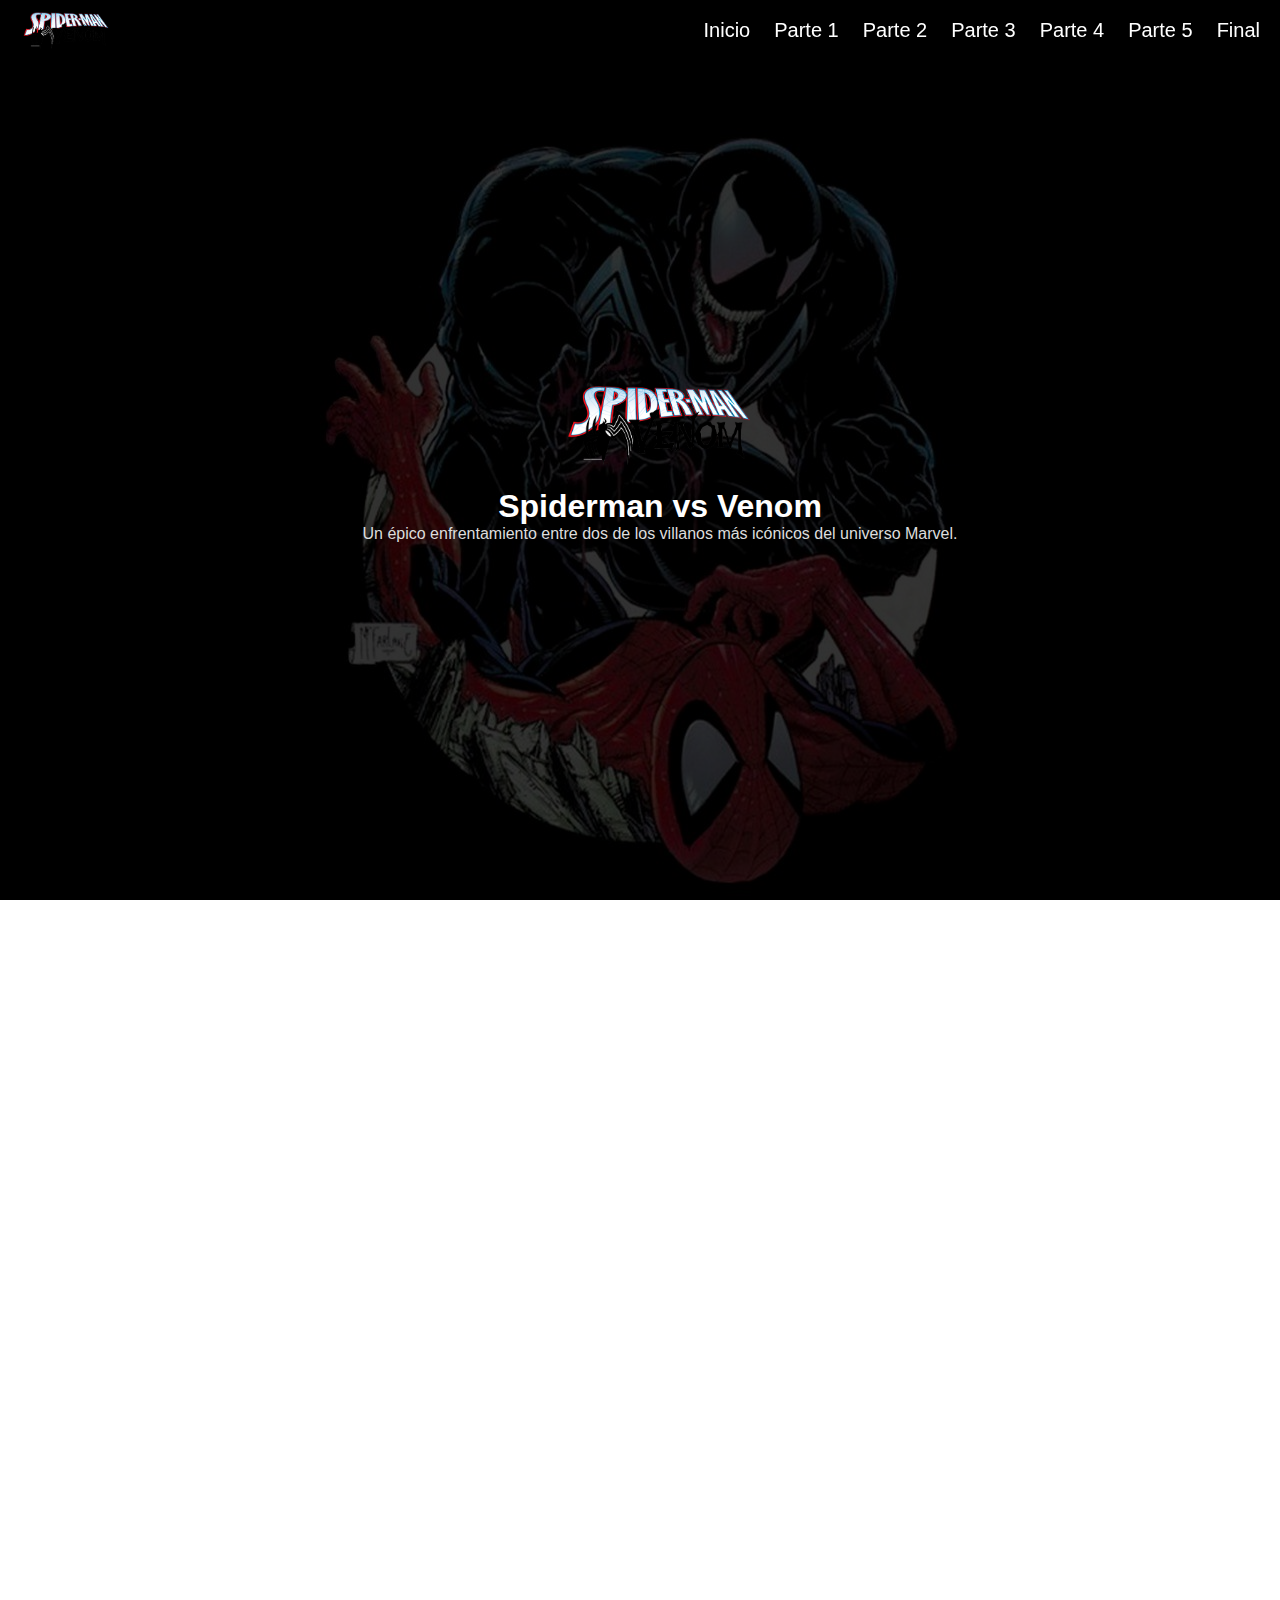
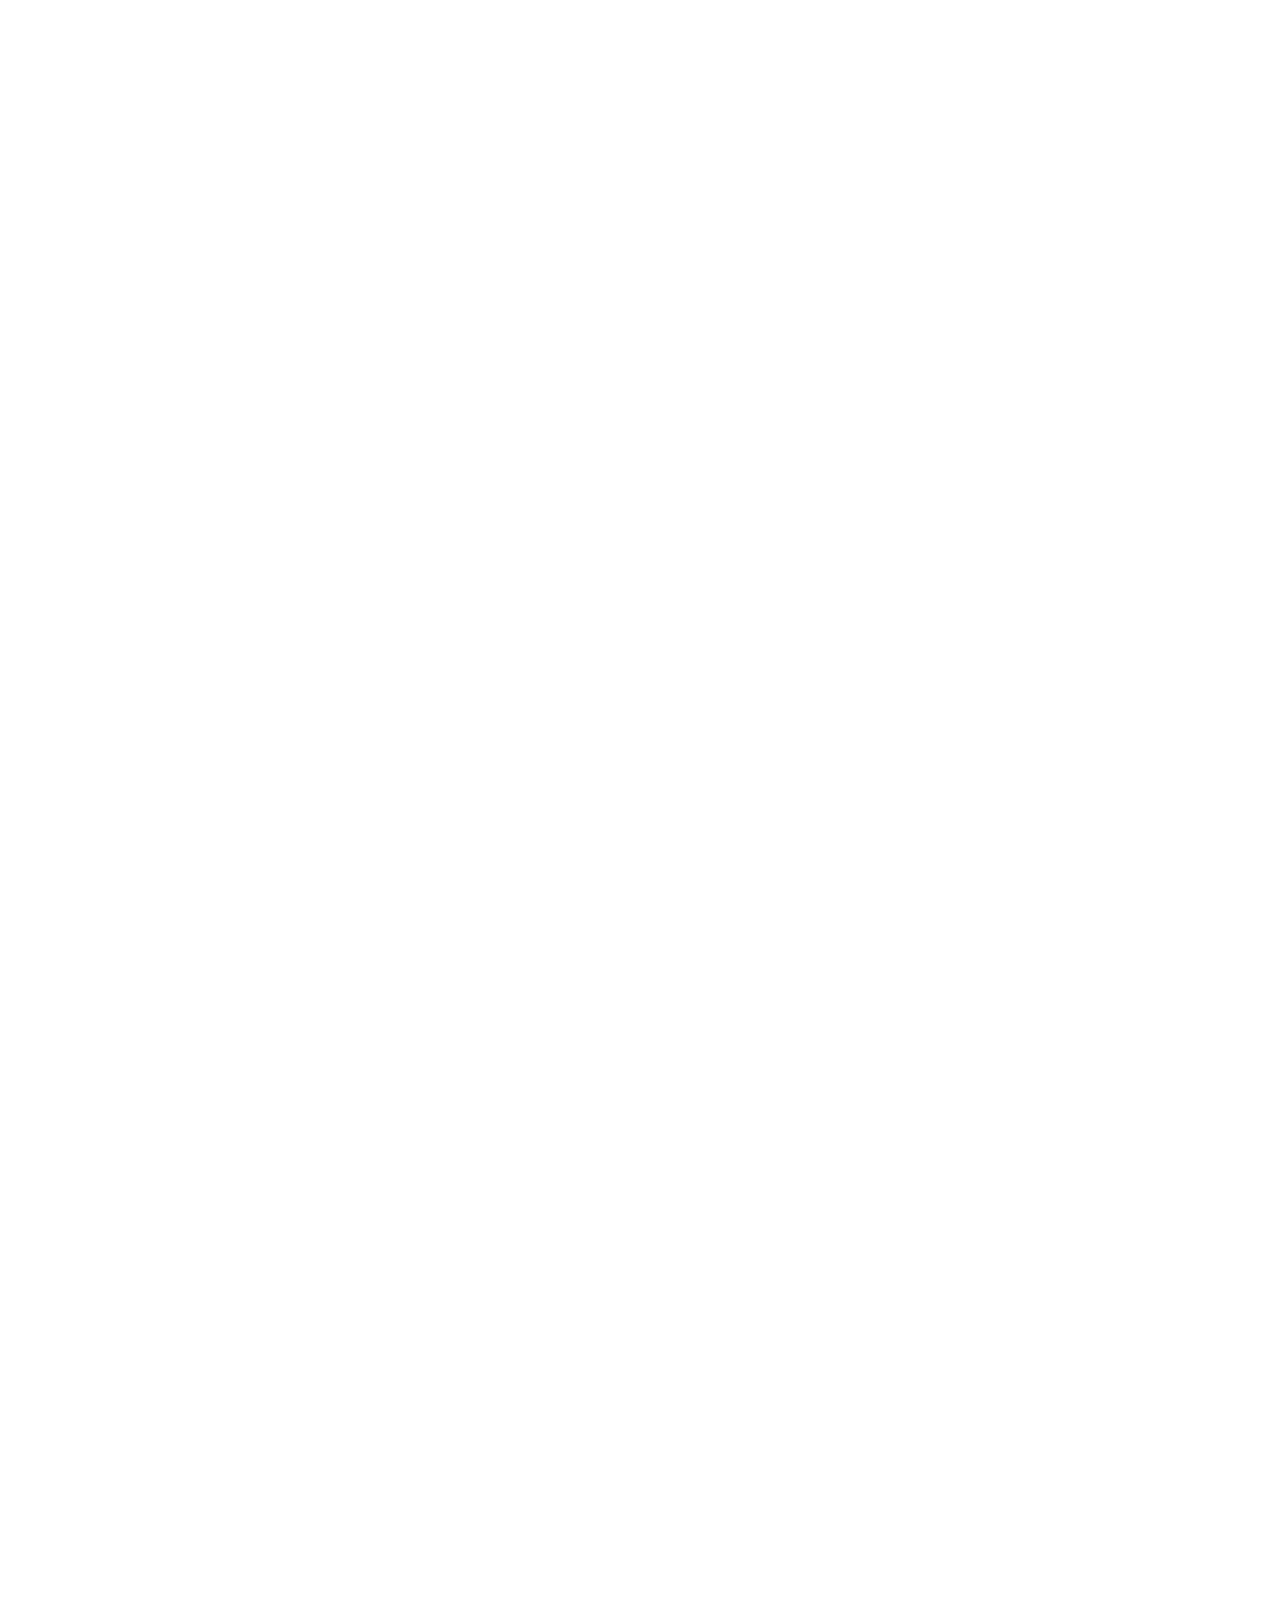
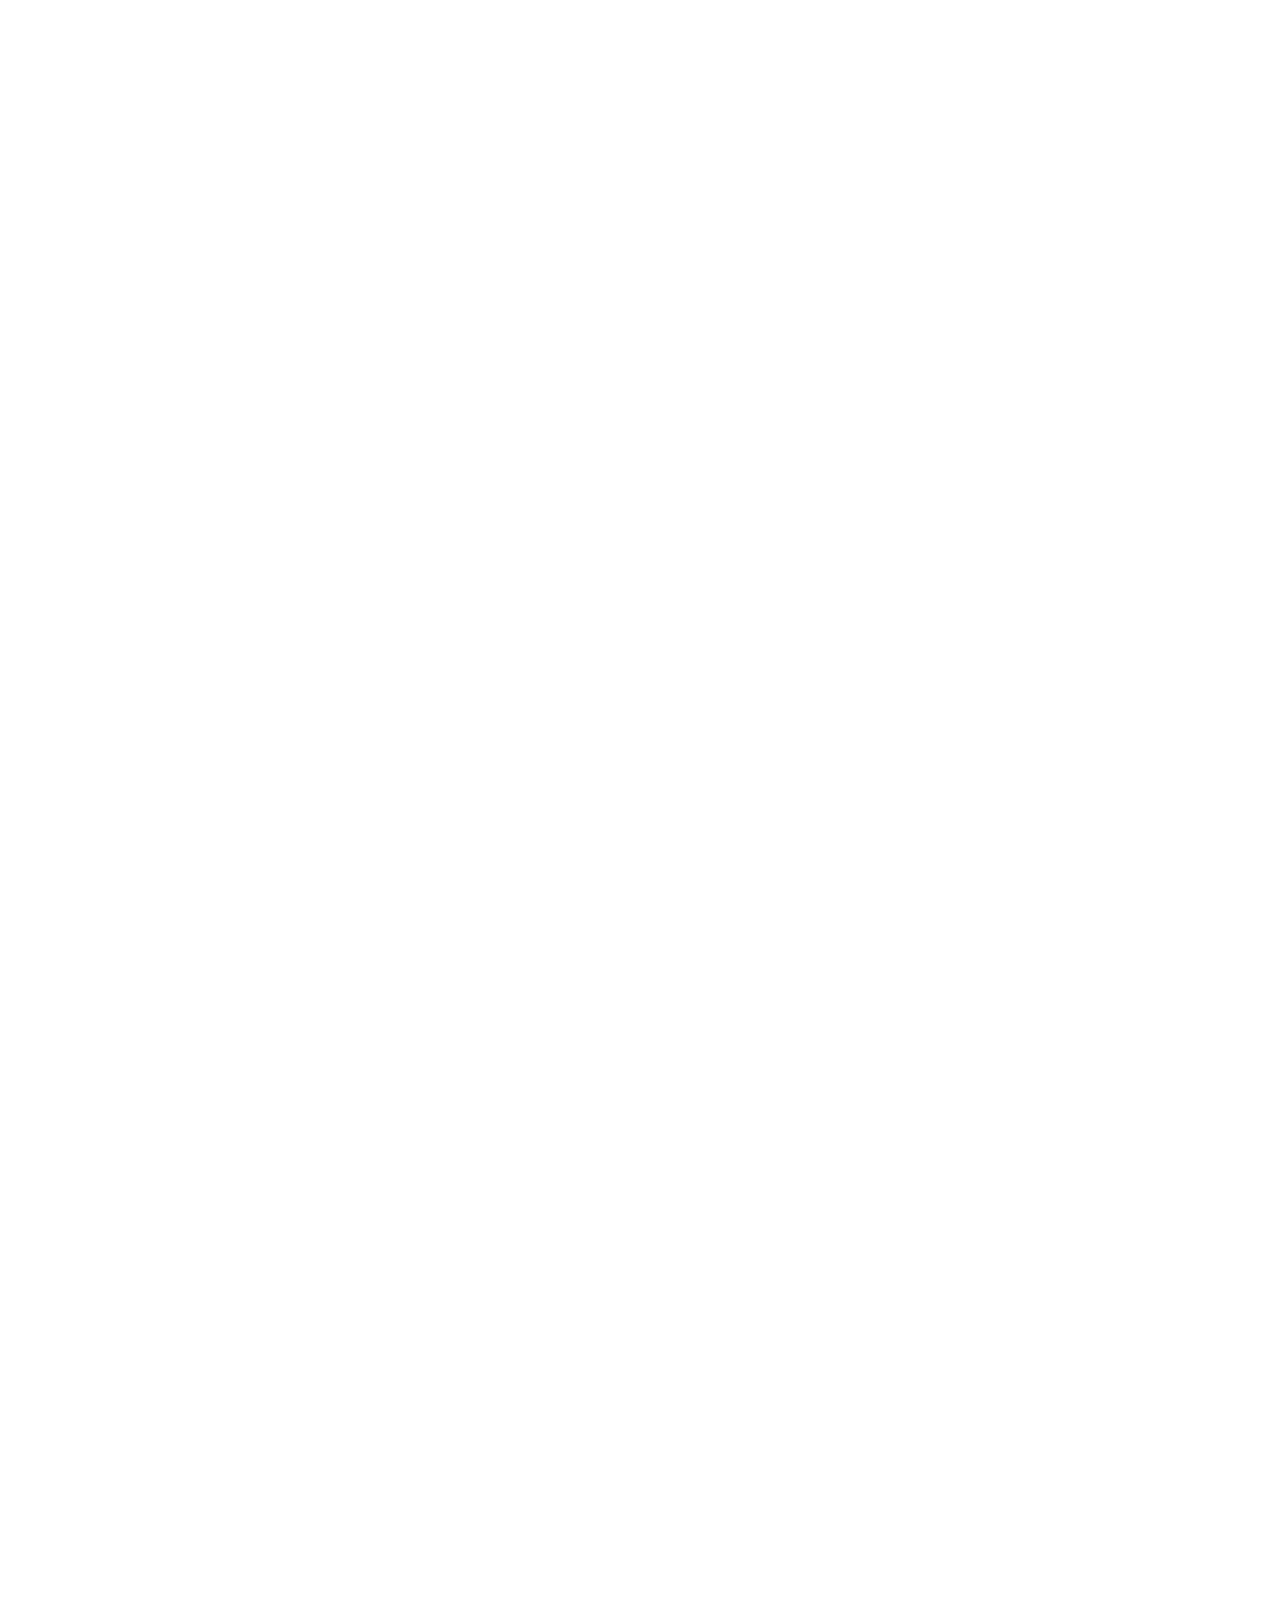
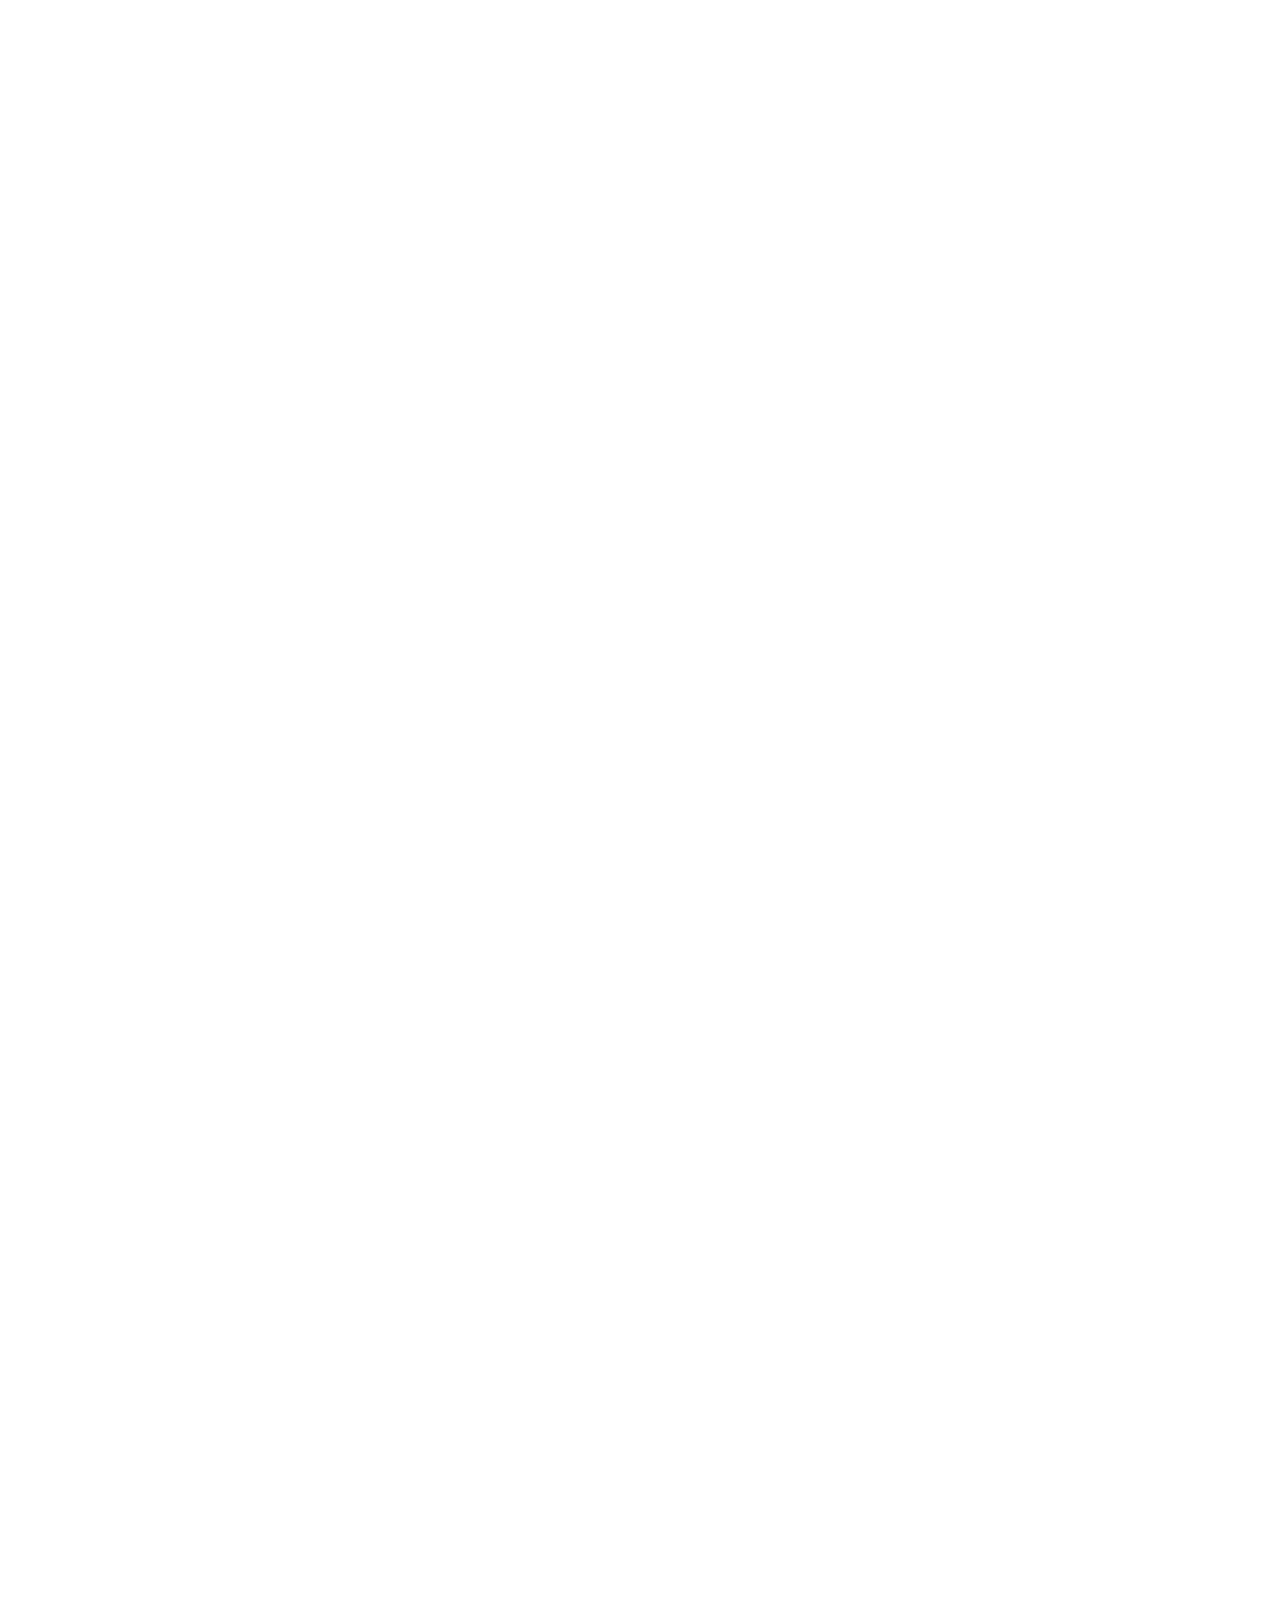
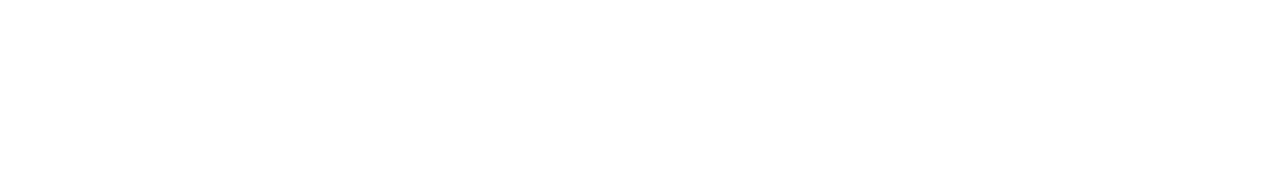
<file: index 2.html>
<!DOCTYPE html>
<html lang="es">
<head>
    <meta charset="UTF-8">
    <meta name="viewport" content="width=device-width, initial-scale=1.0">
    <link rel="stylesheet" href="css/stilos.css">
    <meta name="keywords" content="Spiderman, Venom, Marvel, Animación, Lucha">

    <title>Spiderman vs Venom</title>
</head>
<body>
    <header>
        <img src="media/log.png" alt="Logo" class="logo-nav"> 
        <nav id="menu_nav">
            <a href="#inicio">Inicio</a>
            <a href="#parte1">Parte 1</a>
            <a href="#parte2">Parte 2</a>
            <a href="#parte3">Parte 3</a>
            <a href="#parte4">Parte 4</a>
            <a href="#parte5">Parte 5</a>
            <a href="#final">Final</a>
        </nav>
    </header>

    <section class="inicio" id="inicio">
        <img src="media/log.png" alt="Logo" class="logo-inicio"> 
        <h1>Spiderman vs Venom</h1>
        <p>Un épico enfrentamiento entre dos de los villanos más icónicos del universo Marvel.</p>
    </section>
    
    <section class="parte1" id="parte1">
        <h2>Spiderman se prepara para la batalla</h2>
        <div class="gif-container spiderman">
            <img class="gif" src="media/spidey-niceshot.gif" alt="Spiderman">
        </div>
        <p>Spiderman se prepara para enfrentar a su temido enemigo, Venom. La batalla está por comenzar.</p>
    </section>
    
    <section class="parte2" id="parte2">
        <h2>Venom aparece en escena</h2>
        <div class="gif-container venom">
            <img class="gif" src="media/venomgif2.gif" alt="Venom">
        </div>
        <p>Venom hace su entrada, mostrando su feroz apariencia y preparándose para el combate.</p>
    </section>
    
    <section class="parte3" id="parte3">
        <h2>La batalla comienza</h2>
        <div class="gif-battle">
            <div class="gif-container spiderman">
                <img class="gif" src="media/spidygif1.gif" alt="Spiderman Batalla">
            </div>
            <div class="gif-container venom">
                <img class="gif" src="media/venom-fp.gif" alt="Venom Batalla">
            </div>
        </div>
        <p>Los dos héroes se enfrentan en una épica batalla llena de acción y emoción.</p>
    </section>
    
    <section class="parte4" id="parte4">
        <h2>La batalla se intensifica</h2>
        <div class="gif-battle">
            <div class="gif-container spiderman">
                <img class="gif" src="media/spidet-webball.gif" alt="Spiderman Batalla">
            </div>
            <div class="gif-container venom">
                <img class="gif" src="media/venom-block.gif" alt="Venom Batalla">
            </div>
        </div>
        <p>La pelea se vuelve más intensa con movimientos rápidos y efectos espectaculares.</p>
    </section>
    
    <section class="parte5" id="parte5">
        <h2>El desenlace</h2>
        <div class="gif-container desenlace">
            <img class="gif" src="media/tenor.gif" alt="Desenlace">
        </div>
        <p>Después de una dura batalla, el desenlace llega. ¿Quién será el ganador?</p>
    </section>
    
    <section class="final" id="final">
        <h2>Gracias por acompañarnos</h2>
        <div class="gif-battle">
            <div class="gif-container spiderman">
                <img class="gif" src="media/spidey-dashing.gif" alt="Spiderman">
            </div>
            <div class="gif-container venom">
                <img class="gif" src="media/venom-c2.gif" alt="Venom">
            </div>
        </div>
        <p>Gracias por seguir esta épica batalla entre Spiderman y Venom. ¡Hasta la próxima!</p>
        <h3>Creado por JASCHEVN301</h3>
    </section>

    <audio src="media/" autoplay loop></audio>
</body>
</html>
</file>
<file: css/stilos.css>
html, body {
    margin: 0;
    padding: 0;
    height: 100%;
    font-family: Arial, sans-serif;
    color: white;
    background-image: url('../media/fond.jpg'); 
    background-size: cover;
    background-attachment: fixed;
    overflow-x: hidden; 
}

body {
    background: rgba(0, 0, 0, 0.8); 
}


section {
    width: 100vw;
    height: 100vh;
    display: flex;
    flex-direction: column;
    justify-content: center;
    align-items: center;
    text-align: center;
    padding: 20px; 
    position: relative;
}


header {
    width: 100%;
    height: 60px;
    background-color: rgba(0, 0, 0, 0.8);
    display: flex;
    align-items: center;
    position: fixed;
    top: 0;
    left: 0;
    z-index: 100;
    padding: 0 20px; 
    box-shadow: 0 4px 8px rgba(0, 0, 0, 0.5);
    backdrop-filter: blur(5px); 
    box-sizing: border-box; 
}


#menu_nav {
    display: flex;
    align-items: center;
    gap: 1.5rem;
    margin-left: auto; 
    padding-left: 10px; 
}

#menu_nav a {
    text-decoration: none;
    color: #ffffff;
    font-size: 20px;
    transition: color 0.3s ease;
}

#menu_nav a:hover {
    color: #ff0000;
}

.logo-nav {
    height: 40px; 
    margin-right: 20px; 
}


.inicio {
    display: flex;
    flex-direction: column;
    align-items: center;
    justify-content: center;
}


.logo-inicio {
    margin-bottom: 20px;
    max-width: 200px;
    animation: fadeIn 2s ease-in-out; 
}

@keyframes fadeIn {
    0% {
        opacity: 0;
        transform: translateY(-20px);
    }
    100% {
        opacity: 1;
        transform: translateY(0);
    }
}


h1, h2 {
    font-size: 2rem;
    margin: 0;
    color: #fff;
    text-shadow: 2px 2px 4px #000;
}

h2 {
    font-size: 1.5rem;
    margin-bottom: 10px;
}

p {
    font-size: 1rem;
    margin-top: 0;
    color: #ddd;
}


figure {
    margin: 20px 0;
}

figure img {
    max-width: 100%;
    height: 300px;
    border: 2px solid #fff;
    border-radius: 8px;
    box-shadow: 0 0 10px rgba(0, 0, 0, 0.5);
}


.gif-container {
    display: inline-block;
    transition: transform 0.3s ease, box-shadow 0.3s ease;
    cursor: pointer;
    margin: 0 10px; 
}

.gif-battle .gif-container {
    width: 48%; 
}


.gif-container.spiderman {
    animation: slideRight 2s infinite; 
}

.gif-container.venom {
    animation: rotateY 2s infinite; 
}

@keyframes spin {
    from {
        transform: rotate(0deg);
    }
    to {
        transform: rotate(360deg);
    }
}

@keyframes zoomIn {
    from {
        transform: scale(1);
    }
    to {
        transform: scale(1.5);
    }
}

@keyframes rotate {
    from {
        transform: rotateY(0deg);
    }
    to {
        transform: rotateY(360deg);
    }
}

@keyframes slideLeft {
    from {
        transform: translateX(0);
    }
    to {
        transform: translateX(-20px);
    }
}

@keyframes slideRight {
    from {
        transform: translateX(0);
    }
    to {
        transform: translateX(20px);
    }
}

@keyframes shrink {
    from {
        transform: scale(1);
    }
    to {
        transform: scale(0.5);
    }
}


@keyframes slideInRight {
    from {
        transform: translateX(100%);
    }
    to {
        transform: translateX(0);
    }
}


@keyframes rotateY {
    from {
        transform: rotateY(0deg);
    }
    to {
        transform: rotateY(360deg);
    }
}


audio {
    display: none; 
}


.parte3 {
    display: flex;
    justify-content: space-between; 
    width: 100%; 
    height: 100%; 
}

.parte3 .gif-container {
    width: 45%; 
}

.parte3 .gif-container.spiderman {
    animation: slideInRight 2s infinite; 
}

.parte3 .gif-container.venom {
    animation: rotateY 2s infinite; 
}


.parte5 {
    display: flex;
    justify-content: center;
    align-items: center;
    width: 100%; 
    height: 100%; 
    padding: 20px; 
    position: relative;
}

.parte5 .gif-container {
    width: 45%; 
    overflow: hidden; 
}


.parte5 .gif-container img {
    transition: transform 0.5s ease; 
}

.parte5 .gif-container:hover img {
    animation: zoomExpand 3s ease-in-out; 
}


@keyframes zoomExpand {
    0% {
        transform: scale(1); 
    }
    50% {
        transform: scale(3); 
    }
    100% {
        transform: scale(1); 
    }
}
</file>
